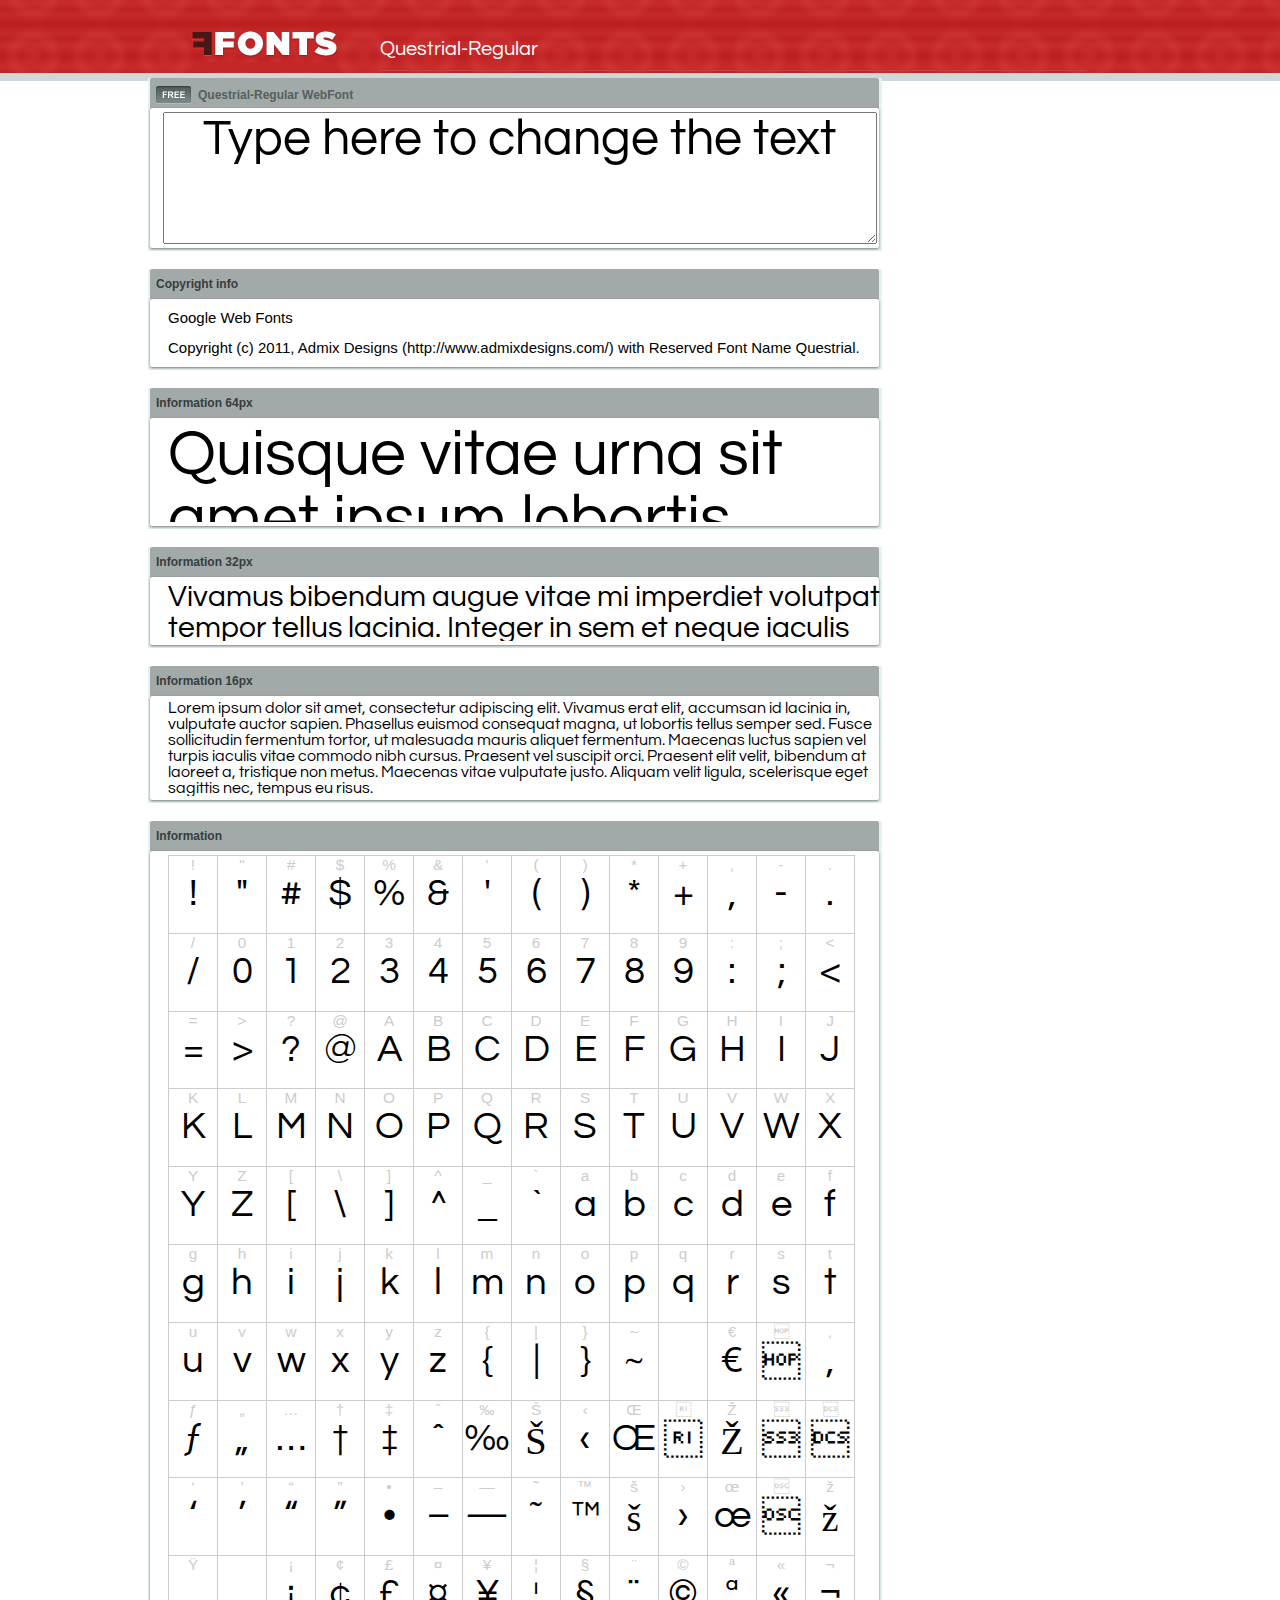
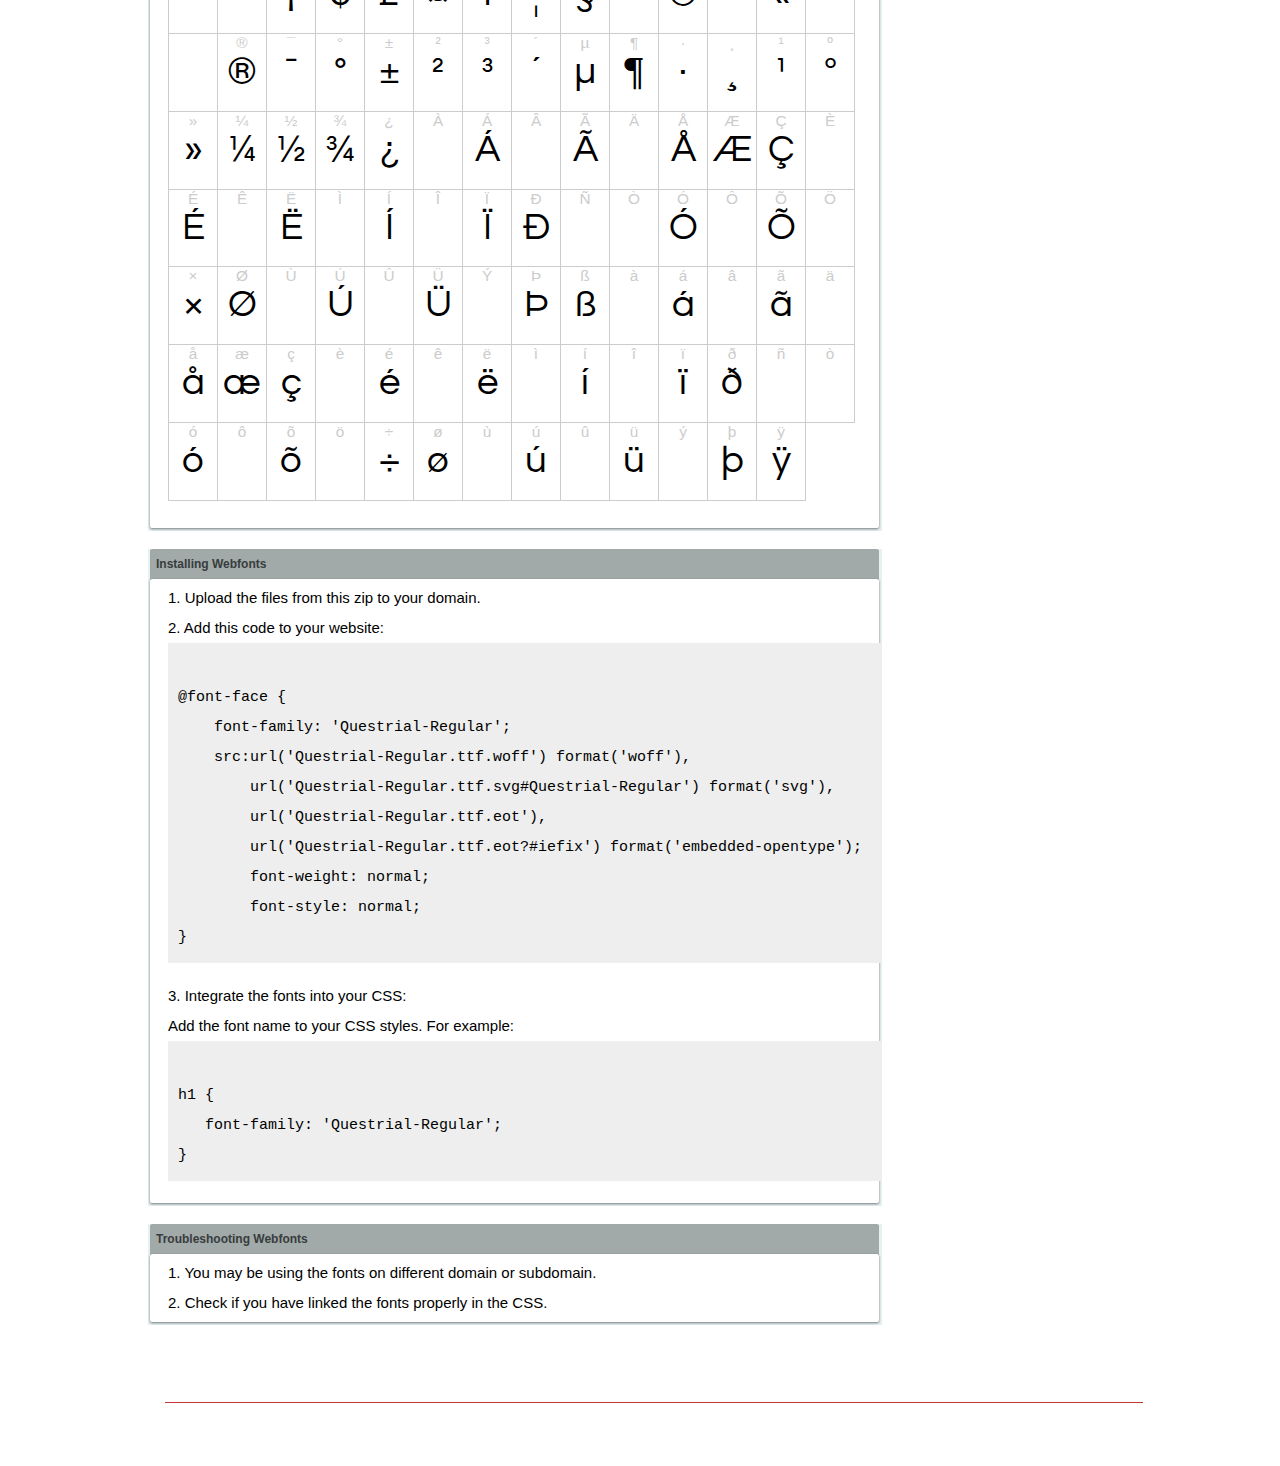
<file: assets/fonts/web-fonts/example.html>
<!DOCTYPE html PUBLIC "-//W3C//DTD XHTML 1.0 Transitional//EN" "http://www.w3.org/TR/xhtml1/DTD/xhtml1-transitional.dtd">
<html xmlns="http://www.w3.org/1999/xhtml">
<head>
<meta http-equiv="Content-Type" content="text/html; charset=UTF-8" />
<title>Questrial-Regular WebFont</title>
<meta name="description" content="Questrial-Regular WebFont" />
<meta name="keywords" content="Questrial-Regular WebFont" />
<style type="text/css">
@font-face {
  font-family: 'Questrial-Regular';
    src:  url('Questrial-Regular.ttf.woff') format('woff'),
    url('Questrial-Regular.ttf.svg#Questrial-Regular') format('svg'),
    url('Questrial-Regular.ttf.eot'),
    url('Questrial-Regular.eot?#iefix') format('embedded-opentype'); 
    font-weight: normal;
    font-style: normal;
}.examplefontl {
  font-family: 'Questrial-Regular';  
  color: black;
}
.examplefont {
  padding-bottom: 2em;
  overflow: hidden; 
  text-align: center;
}
.examplefont div {
  float: left;
  border: 1px solid #ccc;
  text-align: center;
  width: 1.25em;
  height: 2em;
  margin-right: -1px;
  margin-bottom: -1px;
  font-size: 3.2em; 
}
.examplefont div .defaultC {
  color: #ccc;
  font-family: arial, sans-serif;
  font-size: .4em;
  display: block;
}
*{margin:0;padding:0;}
body{margin:0px;padding:0px;background:#FFFFFF url(images/bgtile.gif?1) repeat-x;font-family:Arial, Helvetica, sans-serif;}
#header{background:url(images/headertile.gif);height:73px;margin:0px;overflow:hidden;}
#head{width:707px;float:left;height:31px;margin:39px 0 0 0;padding:0px;color:#ffffff;font-size:15px;border-bottom:1px solid #c94040;overflow:hidden;}
#head a{color:#ffffff;text-decoration:none;}
#headspan1{float:left;}
.container{width:994px;margin:0 auto;padding:0px;overflow:hidden;}
#content{width:734px;margin:5px 0px 0px 5px;float:left;padding:0px;font-size:12px;display:inline;color:#868e8e;overflow:hidden;}
.fontbox{background:url(images/fontboxtile.gif);width:734px;margin:0 0 18px 0;padding:0;overflow:hidden;}
.fontboxtop{background:url(images/fontboxtop.gif) no-repeat top left;height:18px;font-size:12px;color:#373d3d;width:718px;padding:8px;margin:0;overflow:hidden;}
.fontboxtop a{color:#373d3d;text-decoration:none;}
.fontboxspan1{background:url(images/free.gif) no-repeat;padding:2px 0 2px 42px;float:left;}
h6{background:url(images/logo.gif) top left no-repeat;width:230px;height:73px;margin:0px 0px 0px 7px;float:left;}
h6 a{display:block;height:73px;}
h6 a span{display:none;}
h1{display:inline;font-size:12px;font-weight:bold;color:#546060;padding:0px;float:left;}
.btn{border:0;margin:0;background:url('images/button.gif');background-repeat:repeat-x;color:#fff;width:127px;height:28px;font-size:17px;}
.inputsubtmi{border:1px solid #e1ebeb;border-bottom:2px solid #c7d1d1;padding:6px;margin:0 0 8px 0;}
.partner{font-size:16px;font-weight:bold;color:#000000;padding:0px;margin:39px 0px 12px 30px;}
.fontboxspan1notfree{padding:2px 0 2px 42px;float:left;}
#footer{height:123px;margin:0px;padding:0px;background:url(http://www.altfonts.com/images/foottile.gif);}
#foot{width:1005px;height:123px;background:url(http://www.altfonts.com/images/foot.gif) top left no-repeat;margin:0 auto;padding:0px;}
#copyright{height:31px;padding:28px 0 0 118px;margin:0 0 0 27px;border-bottom:1px solid #c33636;font-size:14px;color:#4a1616;}
code {
	white-space: pre;
	background-color: #eee;
	display: block;
	padding: 10px;
	margin-bottom: 18px;
	overflow: auto;
}    
</style>
</head>
<body>
<div id="header">
<div class="container">
<h6><a href="http://webfonts.ffonts.net" title="WebFonts"><span>WebFonts</span></a></h6>
<div id="head">
<span id="headspan1">
   <span style="font-family: 'Questrial-Regular';font-size: 20px; color: white;">Questrial-Regular</span> 
</span>
</div>
</div>
</div>
<div class="container">
<div id="content">
<!-- WebFont --> 
<div class="fontbox">
<div class="fontboxtop"><span class="fontboxspan1"><h1>Questrial-Regular WebFont</h1></span></div>
 <textarea id="txtAreaTryFont" cols="" rows="2" style="font-family: 'Questrial-Regular';width:97%; font-size: 50px; height: 130px;text-align: center;margin-left: 15px;" 
           onclick="if (this.value=='Type here to change the text') this.value=''">Type here to change the text</textarea>
<img src="images/fontboxbottom.gif" width="734" height="7" alt="" />
</div>
<div class="fontbox">
<div class="fontboxtop"><b>Copyright info</b></div>
<div style="text-align: left;margin-left:20px;color: black;font-size:15px;line-height:200%">
Google Web Fonts<br />
 Copyright (c) 2011, Admix Designs (http://www.admixdesigns.com/) with Reserved Font Name Questrial.
</div>
<img src="images/fontboxbottom.gif" width="734" height="7" alt="" />
</div>
<div class="fontbox">
<div class="fontboxtop"><b>Information 64px</b></div>
<div style="font-family: 'Questrial-Regular';margin-left:20px;font-size:64px;color:black;float: left;display: inline; overflow: hidden;height:100px;">
 Quisque vitae urna sit amet ipsum lobortis iaculis volutpat sit amet nibh. 
</div>
<img src="images/fontboxbottom.gif" width="734" height="7" alt="" />
</div>
<div class="fontbox">
<div class="fontboxtop"><b>Information 32px</b></div>
<div style="font-family: 'Questrial-Regular';margin-left:20px;font-size:30px;color:black;float: left;display: inline; overflow: hidden;height:60px;">
 Vivamus bibendum augue vitae mi imperdiet volutpat tempor tellus lacinia. Integer in sem et neque iaculis malesuada. 
</div>
<img src="images/fontboxbottom.gif" width="734" height="7" alt="" />
</div>
<div class="fontbox">
<div class="fontboxtop"><b>Information 16px</b></div>
<div style="font-family: 'Questrial-Regular';margin-left:20px;font-size:16px;color:black;float: left;display: inline; overflow: hidden;">
 Lorem ipsum dolor sit amet, consectetur adipiscing elit. Vivamus erat elit, accumsan id lacinia in, vulputate auctor sapien. Phasellus euismod consequat magna, ut lobortis tellus semper sed. Fusce sollicitudin fermentum tortor, ut malesuada mauris aliquet fermentum. Maecenas luctus sapien vel turpis iaculis vitae commodo nibh cursus. Praesent vel suscipit orci. Praesent elit velit, bibendum at laoreet a, tristique non metus. Maecenas vitae vulputate justo. Aliquam velit ligula, scelerisque eget sagittis nec, tempus eu risus. 
</div>
<img src="images/fontboxbottom.gif" width="734" height="7" alt="" />
</div>
<div class="fontbox">
<div class="fontboxtop"><b>Information</b></div>
<div class="examplefont examplefontl" style="text-align: center;margin-left:20px;">
 <div><span class="defaultC">&#33;</span><span>&#33;</span></div><div><span class="defaultC">&#34;</span><span>&#34;</span></div><div><span class="defaultC">&#35;</span><span>&#35;</span></div><div><span class="defaultC">&#36;</span><span>&#36;</span></div><div><span class="defaultC">&#37;</span><span>&#37;</span></div><div><span class="defaultC">&#38;</span><span>&#38;</span></div><div><span class="defaultC">&#39;</span><span>&#39;</span></div><div><span class="defaultC">&#40;</span><span>&#40;</span></div><div><span class="defaultC">&#41;</span><span>&#41;</span></div><div><span class="defaultC">&#42;</span><span>&#42;</span></div><div><span class="defaultC">&#43;</span><span>&#43;</span></div><div><span class="defaultC">&#44;</span><span>&#44;</span></div><div><span class="defaultC">&#45;</span><span>&#45;</span></div><div><span class="defaultC">&#46;</span><span>&#46;</span></div><div><span class="defaultC">&#47;</span><span>&#47;</span></div><div><span class="defaultC">&#48;</span><span>&#48;</span></div><div><span class="defaultC">&#49;</span><span>&#49;</span></div><div><span class="defaultC">&#50;</span><span>&#50;</span></div><div><span class="defaultC">&#51;</span><span>&#51;</span></div><div><span class="defaultC">&#52;</span><span>&#52;</span></div><div><span class="defaultC">&#53;</span><span>&#53;</span></div><div><span class="defaultC">&#54;</span><span>&#54;</span></div><div><span class="defaultC">&#55;</span><span>&#55;</span></div><div><span class="defaultC">&#56;</span><span>&#56;</span></div><div><span class="defaultC">&#57;</span><span>&#57;</span></div><div><span class="defaultC">&#58;</span><span>&#58;</span></div><div><span class="defaultC">&#59;</span><span>&#59;</span></div><div><span class="defaultC">&#60;</span><span>&#60;</span></div><div><span class="defaultC">&#61;</span><span>&#61;</span></div><div><span class="defaultC">&#62;</span><span>&#62;</span></div><div><span class="defaultC">&#63;</span><span>&#63;</span></div><div><span class="defaultC">&#64;</span><span>&#64;</span></div><div><span class="defaultC">&#65;</span><span>&#65;</span></div><div><span class="defaultC">&#66;</span><span>&#66;</span></div><div><span class="defaultC">&#67;</span><span>&#67;</span></div><div><span class="defaultC">&#68;</span><span>&#68;</span></div><div><span class="defaultC">&#69;</span><span>&#69;</span></div><div><span class="defaultC">&#70;</span><span>&#70;</span></div><div><span class="defaultC">&#71;</span><span>&#71;</span></div><div><span class="defaultC">&#72;</span><span>&#72;</span></div><div><span class="defaultC">&#73;</span><span>&#73;</span></div><div><span class="defaultC">&#74;</span><span>&#74;</span></div><div><span class="defaultC">&#75;</span><span>&#75;</span></div><div><span class="defaultC">&#76;</span><span>&#76;</span></div><div><span class="defaultC">&#77;</span><span>&#77;</span></div><div><span class="defaultC">&#78;</span><span>&#78;</span></div><div><span class="defaultC">&#79;</span><span>&#79;</span></div><div><span class="defaultC">&#80;</span><span>&#80;</span></div><div><span class="defaultC">&#81;</span><span>&#81;</span></div><div><span class="defaultC">&#82;</span><span>&#82;</span></div><div><span class="defaultC">&#83;</span><span>&#83;</span></div><div><span class="defaultC">&#84;</span><span>&#84;</span></div><div><span class="defaultC">&#85;</span><span>&#85;</span></div><div><span class="defaultC">&#86;</span><span>&#86;</span></div><div><span class="defaultC">&#87;</span><span>&#87;</span></div><div><span class="defaultC">&#88;</span><span>&#88;</span></div><div><span class="defaultC">&#89;</span><span>&#89;</span></div><div><span class="defaultC">&#90;</span><span>&#90;</span></div><div><span class="defaultC">&#91;</span><span>&#91;</span></div><div><span class="defaultC">&#92;</span><span>&#92;</span></div><div><span class="defaultC">&#93;</span><span>&#93;</span></div><div><span class="defaultC">&#94;</span><span>&#94;</span></div><div><span class="defaultC">&#95;</span><span>&#95;</span></div><div><span class="defaultC">&#96;</span><span>&#96;</span></div><div><span class="defaultC">&#97;</span><span>&#97;</span></div><div><span class="defaultC">&#98;</span><span>&#98;</span></div><div><span class="defaultC">&#99;</span><span>&#99;</span></div><div><span class="defaultC">&#100;</span><span>&#100;</span></div><div><span class="defaultC">&#101;</span><span>&#101;</span></div><div><span class="defaultC">&#102;</span><span>&#102;</span></div><div><span class="defaultC">&#103;</span><span>&#103;</span></div><div><span class="defaultC">&#104;</span><span>&#104;</span></div><div><span class="defaultC">&#105;</span><span>&#105;</span></div><div><span class="defaultC">&#106;</span><span>&#106;</span></div><div><span class="defaultC">&#107;</span><span>&#107;</span></div><div><span class="defaultC">&#108;</span><span>&#108;</span></div><div><span class="defaultC">&#109;</span><span>&#109;</span></div><div><span class="defaultC">&#110;</span><span>&#110;</span></div><div><span class="defaultC">&#111;</span><span>&#111;</span></div><div><span class="defaultC">&#112;</span><span>&#112;</span></div><div><span class="defaultC">&#113;</span><span>&#113;</span></div><div><span class="defaultC">&#114;</span><span>&#114;</span></div><div><span class="defaultC">&#115;</span><span>&#115;</span></div><div><span class="defaultC">&#116;</span><span>&#116;</span></div><div><span class="defaultC">&#117;</span><span>&#117;</span></div><div><span class="defaultC">&#118;</span><span>&#118;</span></div><div><span class="defaultC">&#119;</span><span>&#119;</span></div><div><span class="defaultC">&#120;</span><span>&#120;</span></div><div><span class="defaultC">&#121;</span><span>&#121;</span></div><div><span class="defaultC">&#122;</span><span>&#122;</span></div><div><span class="defaultC">&#123;</span><span>&#123;</span></div><div><span class="defaultC">&#124;</span><span>&#124;</span></div><div><span class="defaultC">&#125;</span><span>&#125;</span></div><div><span class="defaultC">&#126;</span><span>&#126;</span></div><div><span class="defaultC">&#127;</span><span>&#127;</span></div><div><span class="defaultC">&#128;</span><span>&#128;</span></div><div><span class="defaultC">&#129;</span><span>&#129;</span></div><div><span class="defaultC">&#130;</span><span>&#130;</span></div><div><span class="defaultC">&#131;</span><span>&#131;</span></div><div><span class="defaultC">&#132;</span><span>&#132;</span></div><div><span class="defaultC">&#133;</span><span>&#133;</span></div><div><span class="defaultC">&#134;</span><span>&#134;</span></div><div><span class="defaultC">&#135;</span><span>&#135;</span></div><div><span class="defaultC">&#136;</span><span>&#136;</span></div><div><span class="defaultC">&#137;</span><span>&#137;</span></div><div><span class="defaultC">&#138;</span><span>&#138;</span></div><div><span class="defaultC">&#139;</span><span>&#139;</span></div><div><span class="defaultC">&#140;</span><span>&#140;</span></div><div><span class="defaultC">&#141;</span><span>&#141;</span></div><div><span class="defaultC">&#142;</span><span>&#142;</span></div><div><span class="defaultC">&#143;</span><span>&#143;</span></div><div><span class="defaultC">&#144;</span><span>&#144;</span></div><div><span class="defaultC">&#145;</span><span>&#145;</span></div><div><span class="defaultC">&#146;</span><span>&#146;</span></div><div><span class="defaultC">&#147;</span><span>&#147;</span></div><div><span class="defaultC">&#148;</span><span>&#148;</span></div><div><span class="defaultC">&#149;</span><span>&#149;</span></div><div><span class="defaultC">&#150;</span><span>&#150;</span></div><div><span class="defaultC">&#151;</span><span>&#151;</span></div><div><span class="defaultC">&#152;</span><span>&#152;</span></div><div><span class="defaultC">&#153;</span><span>&#153;</span></div><div><span class="defaultC">&#154;</span><span>&#154;</span></div><div><span class="defaultC">&#155;</span><span>&#155;</span></div><div><span class="defaultC">&#156;</span><span>&#156;</span></div><div><span class="defaultC">&#157;</span><span>&#157;</span></div><div><span class="defaultC">&#158;</span><span>&#158;</span></div><div><span class="defaultC">&#159;</span><span>&#159;</span></div><div><span class="defaultC">&#160;</span><span>&#160;</span></div><div><span class="defaultC">&#161;</span><span>&#161;</span></div><div><span class="defaultC">&#162;</span><span>&#162;</span></div><div><span class="defaultC">&#163;</span><span>&#163;</span></div><div><span class="defaultC">&#164;</span><span>&#164;</span></div><div><span class="defaultC">&#165;</span><span>&#165;</span></div><div><span class="defaultC">&#166;</span><span>&#166;</span></div><div><span class="defaultC">&#167;</span><span>&#167;</span></div><div><span class="defaultC">&#168;</span><span>&#168;</span></div><div><span class="defaultC">&#169;</span><span>&#169;</span></div><div><span class="defaultC">&#170;</span><span>&#170;</span></div><div><span class="defaultC">&#171;</span><span>&#171;</span></div><div><span class="defaultC">&#172;</span><span>&#172;</span></div><div><span class="defaultC">&#173;</span><span>&#173;</span></div><div><span class="defaultC">&#174;</span><span>&#174;</span></div><div><span class="defaultC">&#175;</span><span>&#175;</span></div><div><span class="defaultC">&#176;</span><span>&#176;</span></div><div><span class="defaultC">&#177;</span><span>&#177;</span></div><div><span class="defaultC">&#178;</span><span>&#178;</span></div><div><span class="defaultC">&#179;</span><span>&#179;</span></div><div><span class="defaultC">&#180;</span><span>&#180;</span></div><div><span class="defaultC">&#181;</span><span>&#181;</span></div><div><span class="defaultC">&#182;</span><span>&#182;</span></div><div><span class="defaultC">&#183;</span><span>&#183;</span></div><div><span class="defaultC">&#184;</span><span>&#184;</span></div><div><span class="defaultC">&#185;</span><span>&#185;</span></div><div><span class="defaultC">&#186;</span><span>&#186;</span></div><div><span class="defaultC">&#187;</span><span>&#187;</span></div><div><span class="defaultC">&#188;</span><span>&#188;</span></div><div><span class="defaultC">&#189;</span><span>&#189;</span></div><div><span class="defaultC">&#190;</span><span>&#190;</span></div><div><span class="defaultC">&#191;</span><span>&#191;</span></div><div><span class="defaultC">&#192;</span><span>&#192;</span></div><div><span class="defaultC">&#193;</span><span>&#193;</span></div><div><span class="defaultC">&#194;</span><span>&#194;</span></div><div><span class="defaultC">&#195;</span><span>&#195;</span></div><div><span class="defaultC">&#196;</span><span>&#196;</span></div><div><span class="defaultC">&#197;</span><span>&#197;</span></div><div><span class="defaultC">&#198;</span><span>&#198;</span></div><div><span class="defaultC">&#199;</span><span>&#199;</span></div><div><span class="defaultC">&#200;</span><span>&#200;</span></div><div><span class="defaultC">&#201;</span><span>&#201;</span></div><div><span class="defaultC">&#202;</span><span>&#202;</span></div><div><span class="defaultC">&#203;</span><span>&#203;</span></div><div><span class="defaultC">&#204;</span><span>&#204;</span></div><div><span class="defaultC">&#205;</span><span>&#205;</span></div><div><span class="defaultC">&#206;</span><span>&#206;</span></div><div><span class="defaultC">&#207;</span><span>&#207;</span></div><div><span class="defaultC">&#208;</span><span>&#208;</span></div><div><span class="defaultC">&#209;</span><span>&#209;</span></div><div><span class="defaultC">&#210;</span><span>&#210;</span></div><div><span class="defaultC">&#211;</span><span>&#211;</span></div><div><span class="defaultC">&#212;</span><span>&#212;</span></div><div><span class="defaultC">&#213;</span><span>&#213;</span></div><div><span class="defaultC">&#214;</span><span>&#214;</span></div><div><span class="defaultC">&#215;</span><span>&#215;</span></div><div><span class="defaultC">&#216;</span><span>&#216;</span></div><div><span class="defaultC">&#217;</span><span>&#217;</span></div><div><span class="defaultC">&#218;</span><span>&#218;</span></div><div><span class="defaultC">&#219;</span><span>&#219;</span></div><div><span class="defaultC">&#220;</span><span>&#220;</span></div><div><span class="defaultC">&#221;</span><span>&#221;</span></div><div><span class="defaultC">&#222;</span><span>&#222;</span></div><div><span class="defaultC">&#223;</span><span>&#223;</span></div><div><span class="defaultC">&#224;</span><span>&#224;</span></div><div><span class="defaultC">&#225;</span><span>&#225;</span></div><div><span class="defaultC">&#226;</span><span>&#226;</span></div><div><span class="defaultC">&#227;</span><span>&#227;</span></div><div><span class="defaultC">&#228;</span><span>&#228;</span></div><div><span class="defaultC">&#229;</span><span>&#229;</span></div><div><span class="defaultC">&#230;</span><span>&#230;</span></div><div><span class="defaultC">&#231;</span><span>&#231;</span></div><div><span class="defaultC">&#232;</span><span>&#232;</span></div><div><span class="defaultC">&#233;</span><span>&#233;</span></div><div><span class="defaultC">&#234;</span><span>&#234;</span></div><div><span class="defaultC">&#235;</span><span>&#235;</span></div><div><span class="defaultC">&#236;</span><span>&#236;</span></div><div><span class="defaultC">&#237;</span><span>&#237;</span></div><div><span class="defaultC">&#238;</span><span>&#238;</span></div><div><span class="defaultC">&#239;</span><span>&#239;</span></div><div><span class="defaultC">&#240;</span><span>&#240;</span></div><div><span class="defaultC">&#241;</span><span>&#241;</span></div><div><span class="defaultC">&#242;</span><span>&#242;</span></div><div><span class="defaultC">&#243;</span><span>&#243;</span></div><div><span class="defaultC">&#244;</span><span>&#244;</span></div><div><span class="defaultC">&#245;</span><span>&#245;</span></div><div><span class="defaultC">&#246;</span><span>&#246;</span></div><div><span class="defaultC">&#247;</span><span>&#247;</span></div><div><span class="defaultC">&#248;</span><span>&#248;</span></div><div><span class="defaultC">&#249;</span><span>&#249;</span></div><div><span class="defaultC">&#250;</span><span>&#250;</span></div><div><span class="defaultC">&#251;</span><span>&#251;</span></div><div><span class="defaultC">&#252;</span><span>&#252;</span></div><div><span class="defaultC">&#253;</span><span>&#253;</span></div><div><span class="defaultC">&#254;</span><span>&#254;</span></div><div><span class="defaultC">&#255;</span><span>&#255;</span></div> 
</div>
<img src="images/fontboxbottom.gif" width="734" height="7" alt="" />
</div>
<div class="fontbox">
<div class="fontboxtop"><b>Installing Webfonts</b></div>
<div style="text-align: left;margin-left:20px;color: black;font-size:15px;line-height:200%">
1. Upload the files from this zip to your domain.<br />
2. Add this code to your website:<br />
<code>
@font-face {
    font-family: 'Questrial-Regular';
    src:url('Questrial-Regular.ttf.woff') format('woff'),
        url('Questrial-Regular.ttf.svg#Questrial-Regular') format('svg'),
        url('Questrial-Regular.ttf.eot'),
        url('Questrial-Regular.ttf.eot?#iefix') format('embedded-opentype'); 
        font-weight: normal;
        font-style: normal;
}
</code>
3. Integrate the fonts into your CSS:<br />
Add the font name to your CSS styles. For example:
<code>
h1 { 
   font-family: 'Questrial-Regular';
}  
</code>
</div>
<img src="images/fontboxbottom.gif" width="734" height="7" alt="" />
</div>
<div class="fontbox">
<div class="fontboxtop"><b>Troubleshooting Webfonts</b></div>
<div style="text-align: left;margin-left:20px;color: black;font-size:15px;line-height:200%">
1. You may be using the fonts on different domain or subdomain.<Br />
2. Check if you have linked the fonts properly in the CSS.<Br />
</div>
<img src="images/fontboxbottom.gif" width="734" height="7" alt="" />
</div>
</div>
</div>
<div id="footer">
<div id="foot">
<div id="copyright" style="font-size:11px;color:white;">&copy; - <a href="http://www.ffonts.net" title="Free Fonts" style="color:white;">Free Fonts by www.FFonts.net</a> - </div>
</div>
</div>

</body>
</html>
</file>
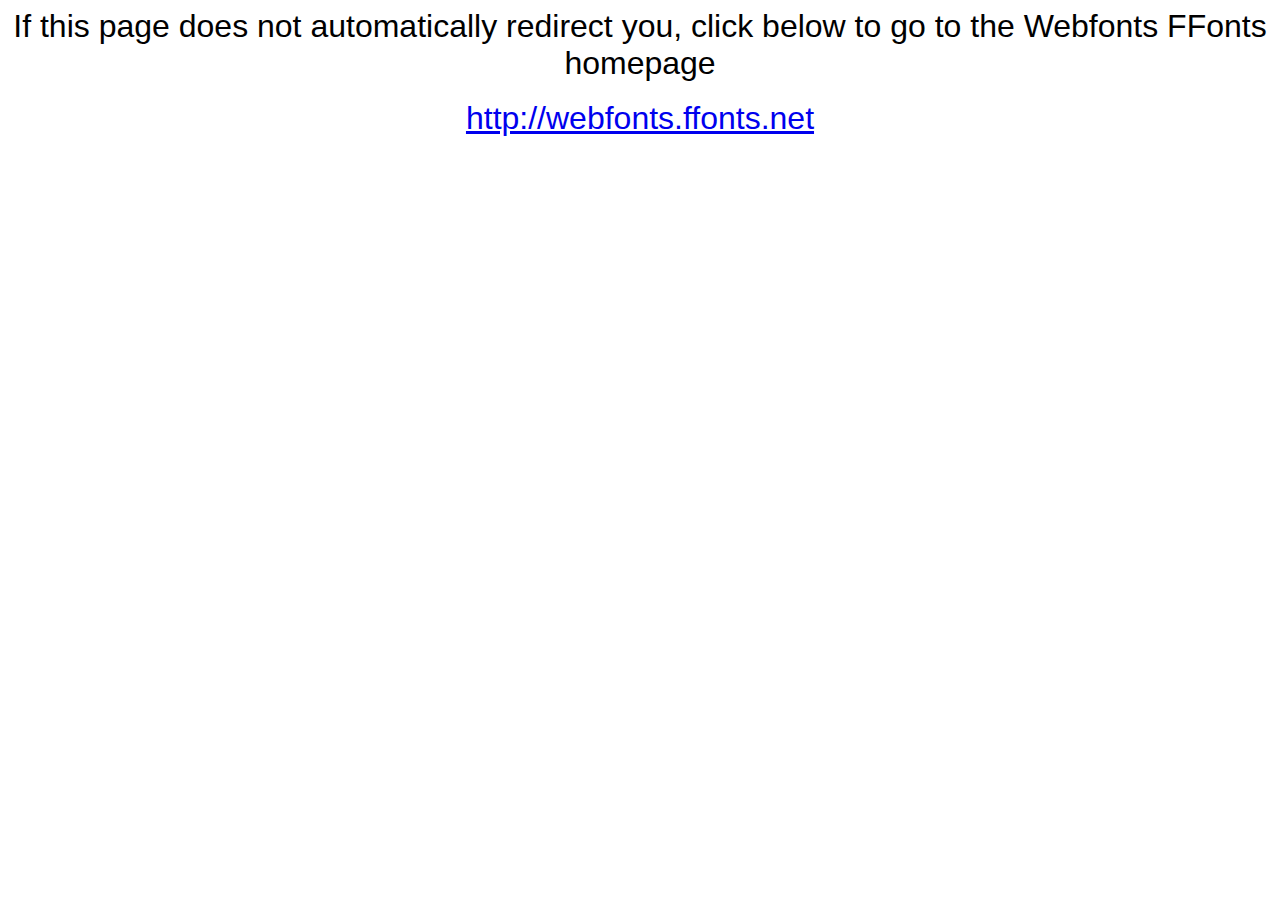
<file: assets/fonts/web-fonts/webfonts.ffonts.net.htm>
<HTML>
<HEAD>
<TITLE>Webfonts www.FFonts.net - Redirect</TITLE>
<meta http-equiv="refresh" content="1;url=http://webfonts.ffonts.net">
<script language="javascript">
<!-- 
//location.replace("http://webfonts.ffonts.net");
-->
</script>
</HEAD>

<BODY>
<CENTER>

<FONT FACE="Arial, Sans Serif, Verdana" SIZE=6>If this page does not automatically redirect you, click below to go to the Webfonts FFonts homepage</FONT>
<BR><BR>
<FONT FACE="Arial, Sans Serif, Verdana" SIZE=6><A HREF="http://webfonts.ffonts.net" TARGET="_top">http://webfonts.ffonts.net</A></FONT>

</CENTER>
</BODY>
</HTML>
</file>
